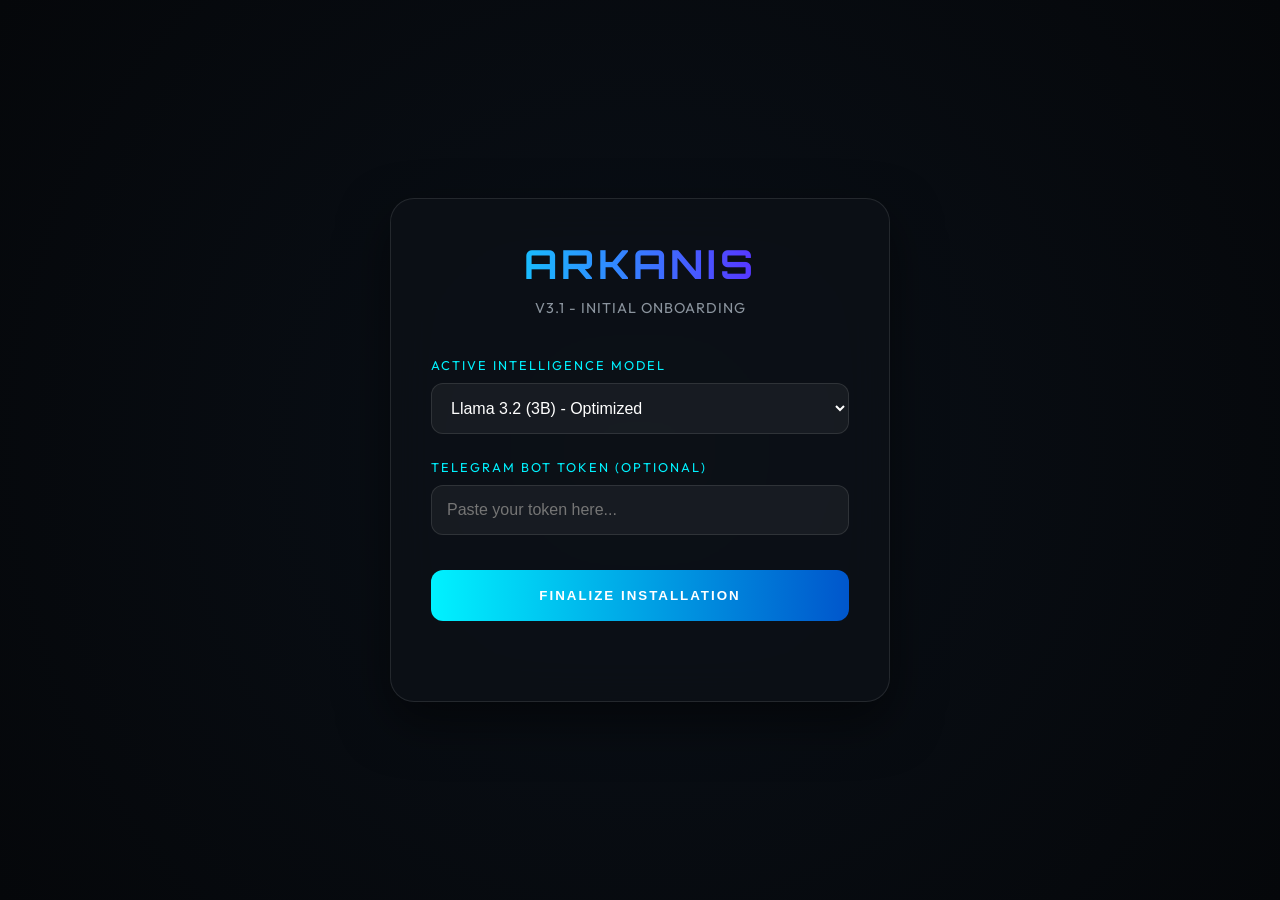
<file: webui/onboarding.html>
<!DOCTYPE html>
<html lang="pt-br">
<head>
    <meta charset="UTF-8">
    <meta name="viewport" content="width=device-width, initial-scale=1.0">
    <title>ARKANIS V3.1 - Onboarding</title>
    <link href="https://fonts.googleapis.com/css2?family=Orbitron:wght@400;700&family=Outfit:wght@300;400;600&display=swap" rel="stylesheet">
    <style>
        :root {
            --bg-color: #05070a;
            --card-bg: rgba(13, 17, 23, 0.8);
            --accent-color: #00f2ff;
            --accent-glow: rgba(0, 242, 255, 0.3);
            --text-main: #e6edf3;
            --text-dim: #8b949e;
            --border-color: rgba(255, 255, 255, 0.1);
        }

        * { margin: 0; padding: 0; box-sizing: border-box; }
        body {
            font-family: 'Outfit', sans-serif;
            background-color: var(--bg-color);
            color: var(--text-main);
            display: flex;
            justify-content: center;
            align-items: center;
            min-height: 100vh;
            overflow: hidden;
            background: radial-gradient(circle at center, #0a1018 0%, #05070a 100%);
        }

        .container {
            width: 100%;
            max-width: 500px;
            padding: 40px;
            background: var(--card-bg);
            border: 1px solid var(--border-color);
            border-radius: 24px;
            backdrop-filter: blur(20px);
            box-shadow: 0 20px 50px rgba(0,0,0,0.5);
            animation: fadeIn 0.8s ease-out;
        }

        @keyframes fadeIn {
            from { opacity: 0; transform: translateY(20px); }
            to { opacity: 1; transform: translateY(0); }
        }

        .header {
            text-align: center;
            margin-bottom: 40px;
        }

        .logo {
            font-family: 'Orbitron', sans-serif;
            font-size: 2.5rem;
            letter-spacing: 4px;
            background: linear-gradient(90deg, #00f2ff, #7000ff);
            -webkit-background-clip: text;
            background-clip: text;
            -webkit-text-fill-color: transparent;
            margin-bottom: 10px;
        }

        .sub {
            color: var(--text-dim);
            font-size: 0.9rem;
            letter-spacing: 1px;
        }

        .form-group {
            margin-bottom: 25px;
        }

        label {
            display: block;
            margin-bottom: 10px;
            color: var(--accent-color);
            font-size: 0.8rem;
            text-transform: uppercase;
            letter-spacing: 2px;
        }

        select, input {
            width: 100%;
            padding: 15px;
            background: rgba(255, 255, 255, 0.05);
            border: 1px solid var(--border-color);
            border-radius: 12px;
            color: white;
            font-size: 1rem;
            outline: none;
            transition: all 0.3s;
        }

        select:focus, input:focus {
            border-color: var(--accent-color);
            box-shadow: 0 0 10px var(--accent-glow);
        }

        .btn {
            width: 100%;
            padding: 18px;
            background: linear-gradient(90deg, #00f2ff, #0056cc);
            border: none;
            border-radius: 12px;
            color: white;
            font-weight: 700;
            cursor: pointer;
            text-transform: uppercase;
            letter-spacing: 2px;
            transition: transform 0.2s, box-shadow 0.2s;
            margin-top: 10px;
        }

        .btn:hover {
            transform: scale(1.02);
            box-shadow: 0 0 20px var(--accent-glow);
        }

        .status {
            text-align: center;
            margin-top: 20px;
            font-size: 0.8rem;
            color: #ff4d4d;
            height: 20px;
        }
    </style>
</head>
<body>
    <div class="container">
        <div class="header">
            <h1 class="logo">ARKANIS</h1>
            <p class="sub">V3.1 - INITIAL ONBOARDING</p>
        </div>

        <div class="form-group">
            <label for="model">Active Intelligence Model</label>
            <select id="model">
                <option value="llama3.2:3b">Llama 3.2 (3B) - Optimized</option>
                <option value="llama3.1:8b">Llama 3.1 (8B) - Standard</option>
                <option value="mistral">Mistral (7B)</option>
                <option value="phi3:mini">Phi-3 Mini (3.8B)</option>
            </select>
        </div>

        <div class="form-group">
            <label for="telegram">Telegram Bot Token (Optional)</label>
            <input type="text" id="telegram" placeholder="Paste your token here...">
        </div>

        <button class="btn" id="finish">Finalize Installation</button>
        <div class="status" id="status"></div>
    </div>

    <script>
        document.getElementById('finish').addEventListener('click', async () => {
            const model = document.getElementById('model').value;
            const telegram = document.getElementById('telegram').value;
            const statusDiv = document.getElementById('status');

            statusDiv.textContent = "Finalizing...";
            statusDiv.style.color = "var(--accent-color)";

            try {
                const response = await fetch('/onboarding/finalize', {
                    method: 'POST',
                    headers: { 'Content-Type': 'application/json' },
                    body: JSON.stringify({
                        model_id: model,
                        telegram_token: telegram || null
                    })
                });

                const data = await response.json();
                if (data.status === 'success') {
                    statusDiv.textContent = "Configuration saved. Redirecting...";
                    statusDiv.style.color = "#00ff88";
                    setTimeout(() => {
                        window.location.href = "/";
                    }, 1500);
                } else {
                    statusDiv.textContent = "Error saving config.";
                    statusDiv.style.color = "#ff4d4d";
                }
            } catch (err) {
                statusDiv.textContent = "Connection error.";
                statusDiv.style.color = "#ff4d4d";
            }
        });
    </script>
</body>
</html>
</file>
